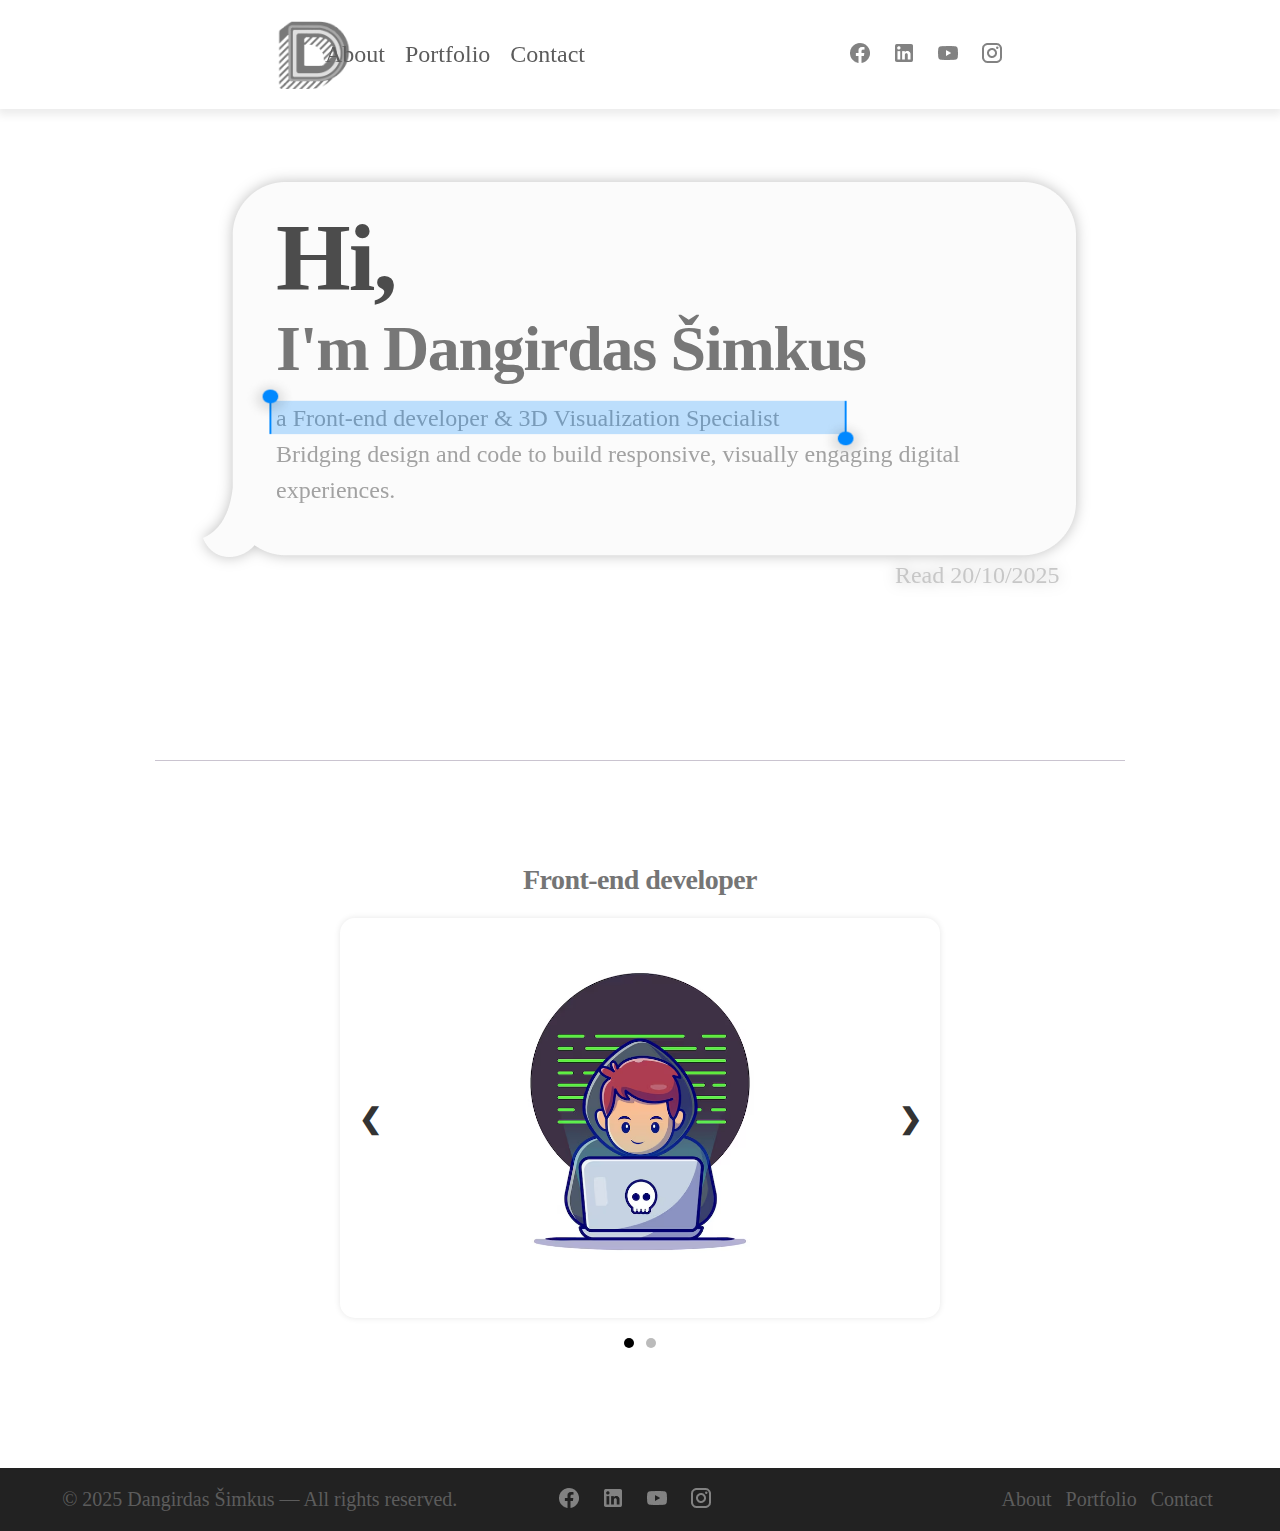
<file: myPage/index.html>
<!DOCTYPE html>
<html lang="en">
<head>
  <meta charset="utf-8" />
  <title>Dangirdas Šimkus | Front End Developer & 3D Visualization Specialist</title>
  <link rel="stylesheet" href="style.css">
  <meta name="viewport" content="width=device-width, initial-scale=1" />
</head>
<body>
    <!-- Navigation bar-->
        <div class="navigation">
            <a href="index.html" class="logo"></a>
            <div class="social-icons">
                <a href="https://www.facebook.com/dangirdas.sim" target="_blank"><img src="icons/facebook.png" class="sbuttons"></a>
                <a href="https://www.linkedin.com/in/dangirdas-%C5%A1imkus/" target="_blank"><img src="icons/linkedin.png" class="sbuttons"></a>
                <a href="https://www.youtube.com/@DangirdasSim" target="_blank"><img src="icons/youtube.png" class="sbuttons"></a>
                <a href="https://www.instagram.com/dangirdassim/" target="_blank"><img src="icons/instagram.png" class="sbuttons"></a>
            </div>
            <div class="menu">
            <a href="about/about.html" class="links">About</a>
            <a href="about/about.html" class="links">Portfolio</a>
            <a href="about/about.html" class="links">Contact</a>
        </div>
    </div>

    <!-- /Navigation bar-->

    <div class="main">
        <div class="message">
            <img src="board.png" id="board">
            <p id="read">Read 20/10/2025</p>
        </div>
        <h1>Hi,</h1>
        <h2>I'm Dangirdas Šimkus</h2>
        <p id="first">a Front-end developer & 3D Visualization Specialist</p>
        <img src="Text Selection.png" class="selector">
        <p id="second">Bridging design and code to build responsive, visually engaging
        digital experiences.</p>
        
    </div>
        <img src="icons/Divider.png" class="divider">
        <div class="portfolio-section">
    <h2 id="portfolioTitle">Front-end developer</h2> 

    <div class="slider">
        <button class="prev">&#10094;</button>
        <div class="slides">
        <a href="project1/project1.html" class="slide">
            <div class="portfolio-image" style="background-image: url('code.jpg');"></div>
        </a>

        <a href="project1/project1.html" class="slide">
            <div class="portfolio-image" style="background-image: url('3D.png');"></div>
        </a>
        </div>
        <button class="next">&#10095;</button>
    </div>

    <div class="dots">
        <span class="dot active" data-index="0"></span>
        <span class="dot" data-index="1"></span>
    </div>
    </div>


<!-- Footer -->
    <footer class="footer">
        <h3 id="fname">© 2025 Dangirdas Šimkus — All rights reserved.</h3>
        <div class="footer-icons">
        <a href="https://www.facebook.com/dangirdas.sim" target="_blank"><img src="icons/facebook.png" class="fbuttons"></a>
                <a href="https://www.linkedin.com/in/dangirdas-%C5%A1imkus/" target="_blank"><img src="icons/linkedin.png" class="fbuttons"></a>
                <a href="https://www.youtube.com/@DangirdasSim" target="_blank"><img src="icons/youtube.png" class="fbuttons"></a>
                <a href="https://www.instagram.com/dangirdassim/" target="_blank"><img src="icons/instagram.png" class="fbuttons"></a>
            </div>
            <div class="fmenu">
            <a href="about/about.html" class="flinks">About</a>
            <a href="about/about.html" class="flinks">Portfolio</a>
            <a href="about/about.html" class="flinks">Contact</a>
        </div>
    </footer>
<!-- /Footer -->
<script>
  const slides = document.querySelector('.slides');
  const dots = document.querySelectorAll('.dot');
  const prevBtn = document.querySelector('.prev');
  const nextBtn = document.querySelector('.next');
  const title = document.getElementById('portfolioTitle');

  const titles = ['Front-end developer', '3D'];
  let activeIndex = 0;

  function showSlide(index) {
    
    if (index < 0) index = titles.length - 1;
    if (index >= titles.length) index = 0;

    activeIndex = index;
    slides.style.transform = `translateX(-${activeIndex * 100}%)`;

   
    dots.forEach(d => d.classList.remove('active'));
    dots[activeIndex].classList.add('active');

    
    title.textContent = titles[activeIndex];
  }

 
  dots.forEach((dot, i) => {
    dot.addEventListener('click', () => showSlide(i));
  });

  
  prevBtn.addEventListener('click', () => showSlide(activeIndex - 1));
  nextBtn.addEventListener('click', () => showSlide(activeIndex + 1));
</script>
</body>
</html>
</file>
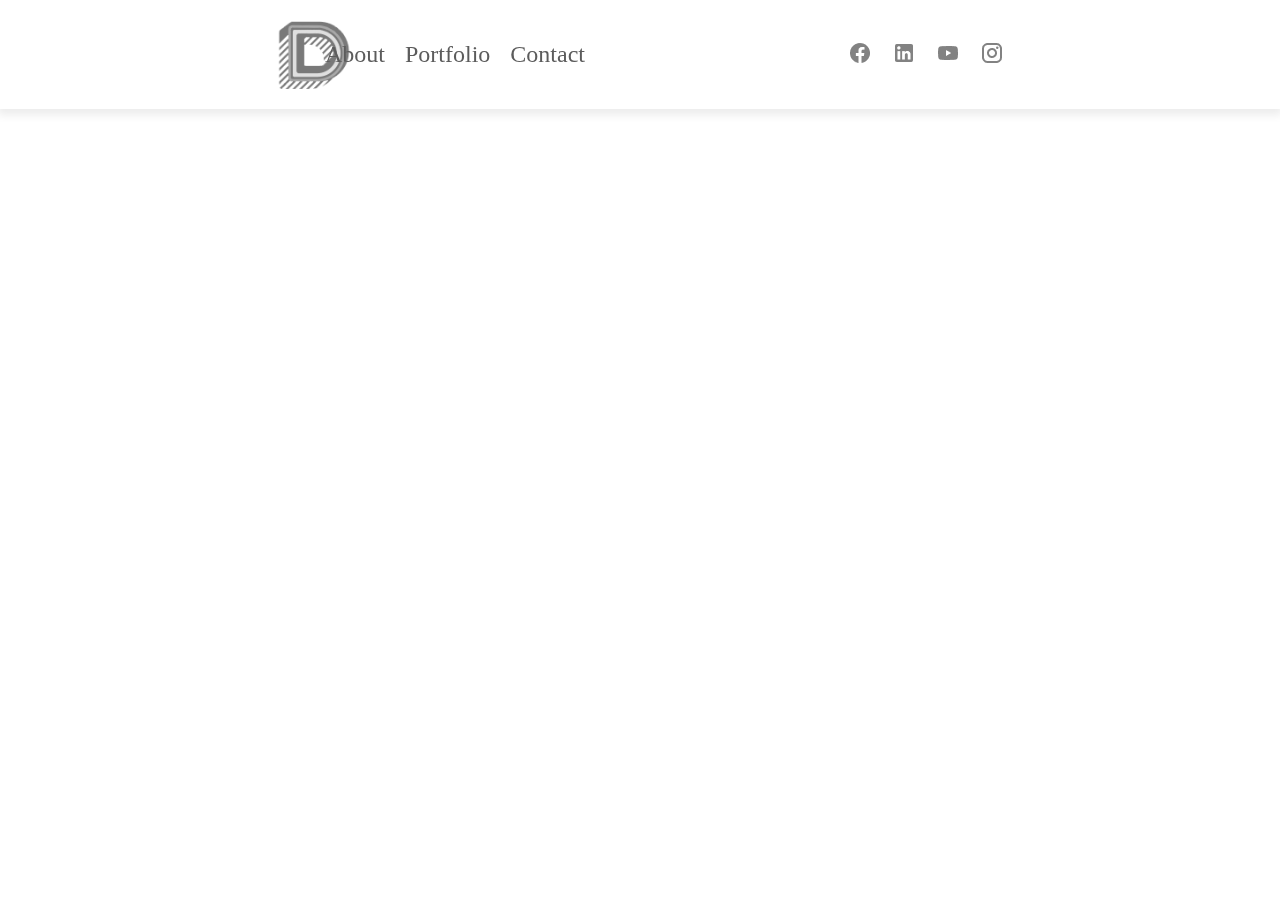
<file: myPage/about/about.html>
<!DOCTYPE html>
<html lang="en">
<head>
  <meta charset="utf-8" />
  <title>Dangirdas Šimkus | About me</title>
  <link rel="stylesheet" href="about.css">
  <meta name="viewport" content="width=device-width, initial-scale=1" />
</head>
<body>
    <!-- Navigation bar-->
        <div class="navigation">
            <a href="../index.html" class="logo"></a>
            <div class="social-icons">
                <a href="https://www.facebook.com/dangirdas.sim" target="_blank"><img src="../icons/facebook.png" class="sbuttons"></a>
                <a href="https://www.linkedin.com/in/dangirdas-%C5%A1imkus/" target="_blank"><img src="../icons/linkedin.png" class="sbuttons"></a>
                <a href="https://www.youtube.com/@DangirdasSim" target="_blank"><img src="../icons/youtube.png" class="sbuttons"></a>
                <a href="https://www.instagram.com/dangirdassim/" target="_blank"><img src="../icons/instagram.png" class="sbuttons"></a>
            </div>
            <div class="menu">
            <a href="about.html" class="links">About</a>
            <a href="about.html" class="links">Portfolio</a>
            <a href="about.html" class="links">Contact</a>
        </div>
    </div>

    <!-- /Navigation bar-->

    <div class="aboutme">
        <div class="aboutmestart">
            
        </div>
    </div>


    <!-- Footer -->
    <footer class="footer">
        <h3 id="fname">© 2025 Dangirdas Šimkus — All rights reserved.</h3>
        <div class="footer-icons">
        <a href="https://www.facebook.com/dangirdas.sim" target="_blank"><img src="../icons/facebook.png" class="fbuttons"></a>
                <a href="https://www.linkedin.com/in/dangirdas-%C5%A1imkus/" target="_blank"><img src="../icons/linkedin.png" class="fbuttons"></a>
                <a href="https://www.youtube.com/@DangirdasSim" target="_blank"><img src="../icons/youtube.png" class="fbuttons"></a>
                <a href="https://www.instagram.com/dangirdassim/" target="_blank"><img src="../icons/instagram.png" class="fbuttons"></a>
            </div>
            <div class="fmenu">
            <a href="about.html" class="flinks">About</a>
            <a href="about.html" class="flinks">Portfolio</a>
            <a href="about.html" class="flinks">Contact</a>
        </div>
    </footer>
<!-- /Footer -->

</body>
</html>
</file>
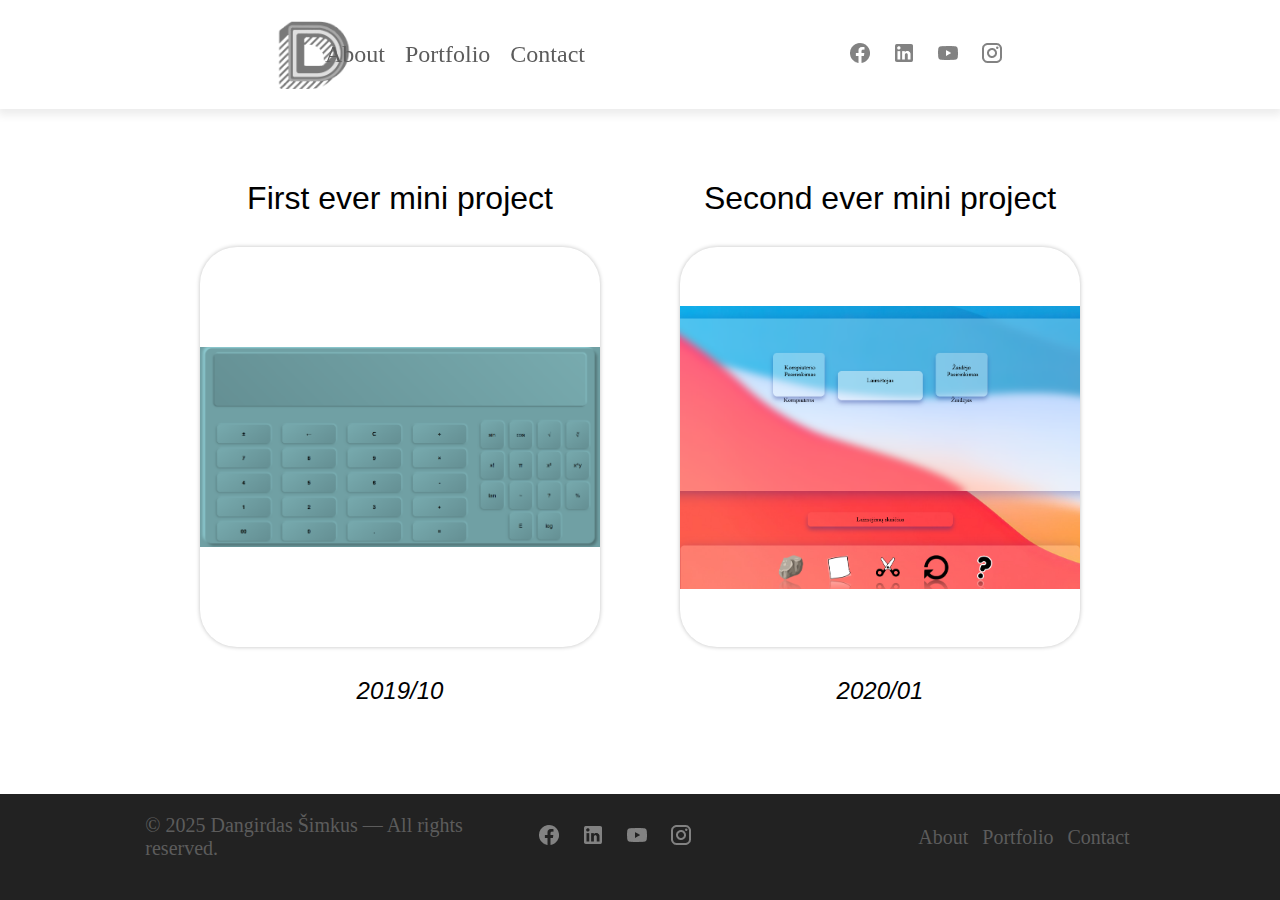
<file: myPage/project1/project1.html>
<!DOCTYPE html>
<html lang="en">
<head>
  <meta charset="utf-8" />
  <title>Portfolio | Front-end developer</title>
  <link rel="stylesheet" href="project1.css">
  <meta name="viewport" content="width=device-width, initial-scale=1" />
</head>
<body>
    <!-- Navigation bar-->
        <div class="navigation">
            <a href="../index.html" class="logo"></a>
            <div class="social-icons">
                <a href="https://www.facebook.com/dangirdas.sim" target="_blank"><img src="../icons/facebook.png" class="sbuttons"></a>
                <a href="https://www.linkedin.com/in/dangirdas-%C5%A1imkus/" target="_blank"><img src="../icons/linkedin.png" class="sbuttons"></a>
                <a href="https://www.youtube.com/@DangirdasSim" target="_blank"><img src="../icons/youtube.png" class="sbuttons"></a>
                <a href="https://www.instagram.com/dangirdassim/" target="_blank"><img src="../icons/instagram.png" class="sbuttons"></a>
            </div>
            <div class="menu">
            <a href="about.html" class="links">About</a>
            <a href="about.html" class="links">Portfolio</a>
            <a href="about.html" class="links">Contact</a>
        </div>
    </div>

    <!-- /Navigation bar-->
    <div class="content">
        <div class="content1">
            <h1>First ever mini project</h1>
            <a href="mini1/index3.html"><div class="container1"></div></a>
            <h2>2019/10</h2>
        </div>
        <div class="content2">
            <h1>Second ever mini project</h1>
            <a href="mini2/index2.html"><div class="container2"></div></a>
            <h2>2020/01</h2>
        </div>
    </div>
    <!-- Footer -->
    <footer class="footer">
        <h3 id="fname">© 2025 Dangirdas Šimkus — All rights reserved.</h3>
        <div class="footer-icons">
                <a href="https://www.facebook.com/dangirdas.sim" target="_blank"><img src="../icons/facebook.png" class="fbuttons"></a>
                <a href="https://www.linkedin.com/in/dangirdas-%C5%A1imkus/" target="_blank"><img src="../icons/linkedin.png" class="fbuttons"></a>
                <a href="https://www.youtube.com/@DangirdasSim" target="_blank"><img src="../icons/youtube.png" class="fbuttons"></a>
                <a href="https://www.instagram.com/dangirdassim/" target="_blank"><img src="../icons/instagram.png" class="fbuttons"></a>
            </div>
            <div class="fmenu">
            <a href="about.html" class="flinks">About</a>
            <a href="about.html" class="flinks">Portfolio</a>
            <a href="about.html" class="flinks">Contact</a>
        </div>
    </footer>
<!-- /Footer -->

</body>
</html>
</file>
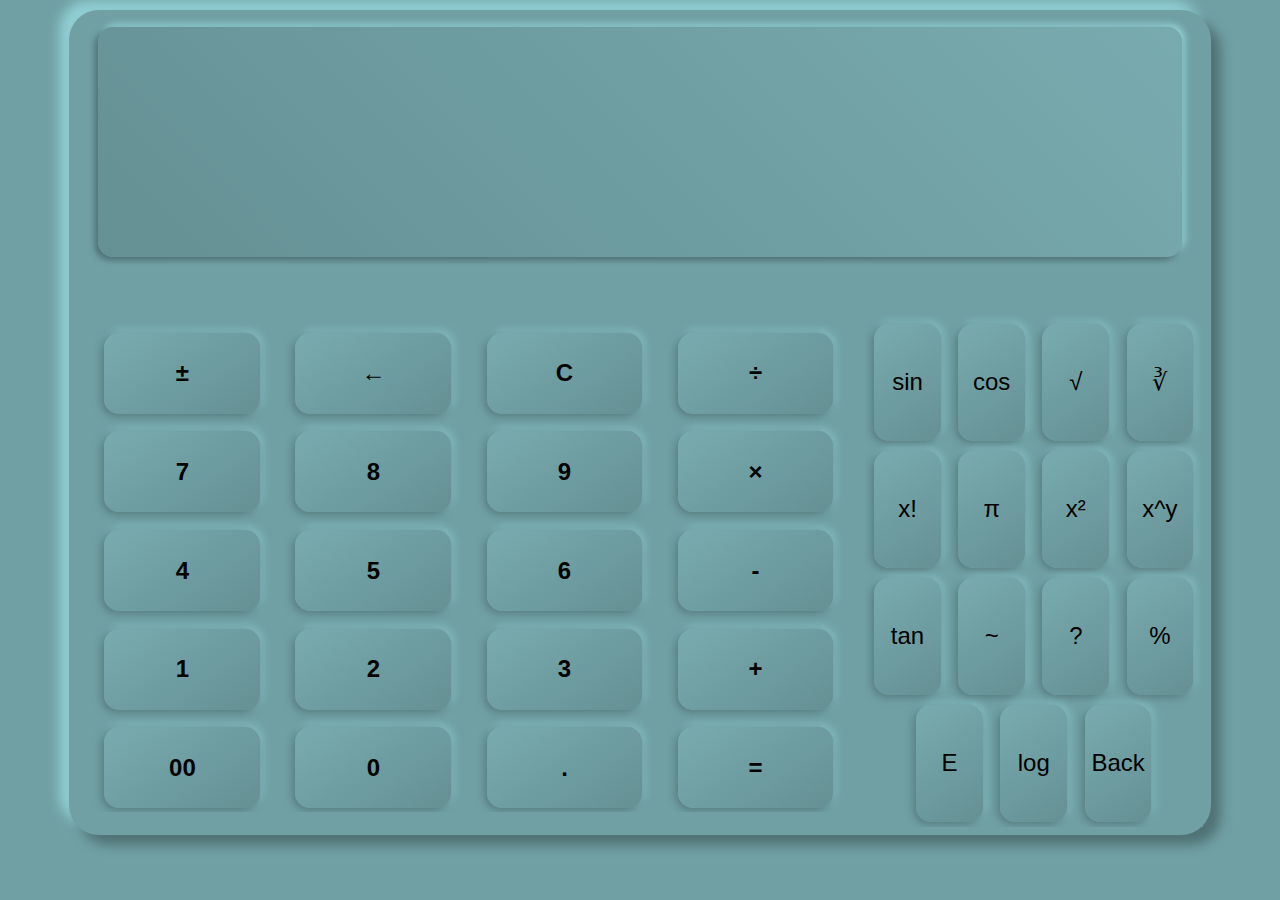
<file: myPage/project1/mini1/index3.html>
<!DOCTYPE html>
<html lang="en">
<head>
    <meta charset="UTF-8">
    <title>Skaiciuotuvas</title>
    <link rel="stylesheet" href="stilius3.css">
</head>
<body>
    <div class="Korpusas">
        
        <div class="ekranas">
            
            <div id="rezid"    class="rezultatas">
            <div class="senasrez"></div>
            <div class="dabarrez"></div>
            
            </div>
            
        </div>
        <div class="klaviatura">
            <div class="skaiciai">
                <button class="fun"onclick="veiksmai('+-')">±</button>                
                <button class="fun"onclick="del()">&#8592;</button>
                <button class="fun"onclick="trinti()">C</button>
                <button class="fun"onclick="operacija('/')">÷</button>
                <button class="skc"onclick="skaiciai(7)">7</button>
                <button class="skc"onclick="skaiciai(8)">8</button>
                <button class="skc"onclick="skaiciai(9)">9</button>
                <button class="fun"onclick="operacija('*')">×</button>
                <button class="skc"onclick="skaiciai(4)">4</button>
                <button class="skc"onclick="skaiciai(5)">5</button>
                <button class="skc"onclick="skaiciai(6)">6</button>
                <button class="fun"onclick="operacija('-')">-</button>
                <button class="skc"onclick="skaiciai(1)">1</button>
                <button class="skc"onclick="skaiciai(2)">2</button>
                <button class="skc"onclick="skaiciai(3)">3</button>
                <button class="fun"onclick="operacija('+')">+</button>
                <button class="skc"onclick="veiksmai('100 *')">00</button>
                <button class="skc"onclick="skaiciai(0)">0</button>
                <button class="fun"onclick="kablelis()">.</button>
                <button class="fun"onclick="lygu()">=</button>
            </div>
                <div class="veiksmai">
                <button class="veiks"onclick="veiksmai('sin')">sin</button>
                <button class="veiks"onclick="veiksmai('cos')">cos</button>
                <button class="veiks"onclick="veiksmai('√')">√</button>
                <button class="veiks"onclick="veiksmai('∛')">∛</button>
                <button class="veiks"onclick="fakt()">x!</button>
                <button class="veiks"onclick="spausti()">π</button>
                <button class="veiks"onclick="veiksmai('²')">x²</button>
                <button class="veiks"onclick="operacija('^ y')">x^y</button>
                <button class="veiks"onclick="veiksmai('tan')">tan</button>
                <button class="veiks"onclick="veiksmai('~')">~</button>
                <button class="veiks"onclick="veiksmai('?')">?</button>
                <button class="veiks" onclick="veiksmai('%')">%</button>
                <button class="veiks"onclick="spausti3()">E</button>
                <button class="veiks"onclick="veiksmai('log')">log</button>
                <button class="veiks"><a href="../project1.html" style="color: black;text-decoration: none;background-color: transparent;" >Back</a></button>
                
            </div>
        </div>
    </div>
    
</body>
<script>
        var dabarrez = 0;
        var senasrez = document.querySelector (".senasrez");
        var infolaukas = document.querySelector(".dabarrez")    
        var zenklas = 0;
        var pirmas, antras;
        
        function spausti2 (){
            dabarrez = dabarrez + "";
            infolaukas.innerHTML=dabarrez;
        }
        function spausti3 (){
            dabarrez = Math.E;
            //rezultatas++;
            infolaukas.innerHTML=dabarrez;
            senasrez.innerHTML="E";
        }
        function spausti (){
            dabarrez = Math.PI;
            //rezultatas++;
            infolaukas.innerHTML=dabarrez;
            senasrez.innerHTML="π";
        }
    function veiksmai(argumentas){
        pirmas = Number(infolaukas.innerHTML);
        var ats2
        if(argumentas=="sin") {ats2=Math.sin(infolaukas.innerHTML)}
        if(argumentas=="cos") {ats2=Math.cos(infolaukas.innerHTML)}
        if(argumentas=="√") {ats2=Math.sqrt(infolaukas.innerHTML)}
        if(argumentas=="∛") {ats2=Math.cbrt(infolaukas.innerHTML)}
        if(argumentas=="²") {ats2=Math.pow(infolaukas.innerHTML, 2)}
        if(argumentas=="+-") {ats2=infolaukas.innerHTML* -1}
        if(argumentas=="%") {ats2=pirmas/100}
        if(argumentas=="100 *") {ats2=pirmas*100}
        if(argumentas=="tan") {ats2=Math.tan(infolaukas.innerHTML)}
        if(argumentas=="~") {ats2=Math.round(infolaukas.innerHTML)}
        if(argumentas=="?") {ats2=Math.random(infolaukas.innerHTML)}
        if(argumentas=="log") {ats2=Math.log2(infolaukas.innerHTML)}
        
        infolaukas.innerHTML=ats2;
        senasrez.innerHTML=argumentas + pirmas;
        }
        function skaiciai(argumentas){
            var temp = infolaukas.innerHTML;
            infolaukas.innerHTML=temp+argumentas;
        }
        function trinti(){
            infolaukas.innerHTML="";
            senasrez.innerHTML="";
        }
        function operacija(argumentas){
            pirmas = Number(infolaukas.innerHTML);
            if(argumentas=="+") {zenklas=1;}
            if(argumentas=="-") {zenklas=2;}
            if(argumentas=="*") {zenklas=3;}
            if(argumentas=="/") {zenklas=4;}
            if(argumentas=="^ y") {zenklas=5;}
            if(argumentas=="%") {zenklas=6;}
            infolaukas.innerHTML="";
            senasrez.innerHTML=pirmas + " " +argumentas;
            
        }
        function kablelis(){
            let temp = infolaukas.innerHTML;
            if(temp.indexOf(Number(infolaukas.innerHTML))<0){
                temp = temp + '0';
                infolaukas.innerHTML= "0";
            }
            if(temp.indexOf('.')<0){
                temp = temp + '.';
                infolaukas.innerHTML=temp;
                }
                else{
                alert("Vieno uzteks");
                }
        }
        function lygu(){
            antras=Number(infolaukas.innerHTML);
            var ats;
            var n = zenklas.toString()
            var senasats
            if(zenklas>0){
            if(zenklas==1) {ats=pirmas+antras};
            if(zenklas==2) {ats=pirmas-antras};
            if(zenklas==3) {ats=pirmas*antras};
            if(zenklas==4) {ats=pirmas/antras};
            if(zenklas==5) {ats=Math.pow(pirmas, antras)};
                
            infolaukas.innerHTML=ats;
            }else{
                alert("Neturiu ka veikt");
            }
                }
        function fakt(){
            pirmas=Number(infolaukas.innerHTML);
            // 3!=3*2*1
            if(pirmas>=0){
            var ats=1;
            for(var i=pirmas; i>0; i--){
                ats=ats*i;
            }
            infolaukas.innerHTML=ats;
                senasrez.innerHTML=pirmas + "!";
            }else(alert("Taip negalima daryti"))
        }
    function del(){
       // var skaicius = "zodis";
        // console.log("zodis", skaicius.length);
        // console.log(skaicius.substr(0,skaicius.length-1));
        var temp = infolaukas.innerHTML;
        infolaukas.innerHTML=temp.substr(0, temp.length-1);
    }
    /*function kazkas(){
        pirmas=Number(infolaukas.innerHTML);
        if(length == 0){
            pirmas = pirmas + '0.';
            infolaukas.innerHTML=pirmas;
        }
            
    }*/
</script>
</html>
</file>
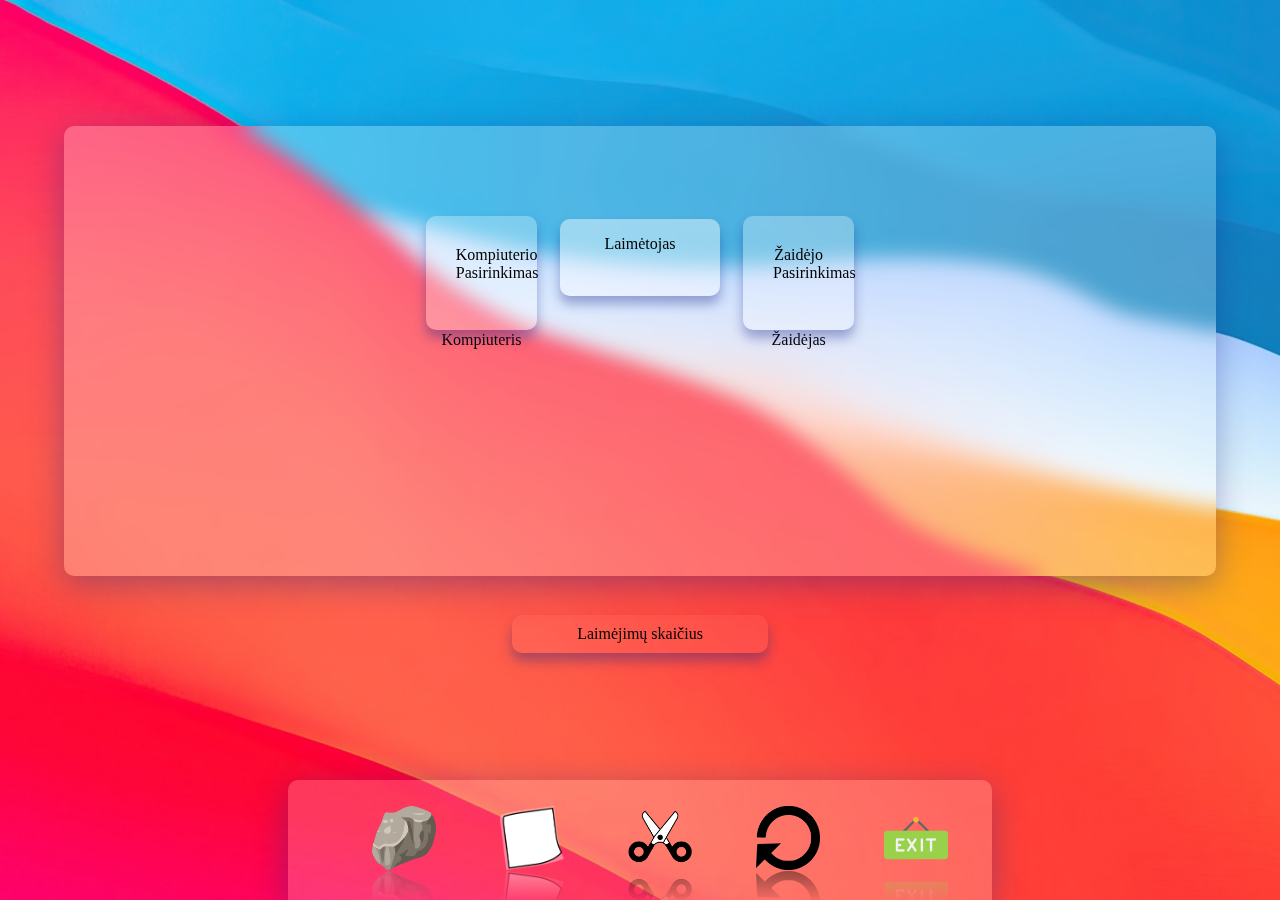
<file: myPage/project1/mini2/index2.html>
<!DOCTYPE html>
<html lang="en">
<head>
    <meta charset="UTF-8">
    <title>Document</title>
    <link rel="stylesheet" href="stilius 2.css">
</head>
<body>
<div class="pagrindinis">
      <div class="rezultatai">
          <li class="alio">1</li><span class="zaidejai">Kompiuteris</span></div>
       <li class="info">2</li>
       <div class="rezultatai">
           <li class="alio">3</li><span class="zaidejai">Žaidėjas</span></div>
       

       </div>    
    <li class="skaicius">6</li>
    
    
<div id="parinktys">
 <div id="dock">
   <div>
      <ul>
        <span>Akmuo</span>
        <a href="#"onclick="zaidejasRenkasi('akmuo')"><img src="foto/rock.png"></a>
      </ul>
      <ul>
        <span>Popierius</span>
        <a href="#" onclick="zaidejasRenkasi('popierius')"><img src="foto/paper.png"/></a>
      </ul>
     <ul>
     <span>Zirkles</span>
        <a href="#"onclick="zaidejasRenkasi('zirkles')"><img src="foto/zirkles.png"/></a>
     </ul>
      <ul>
      <span>Pradeti is naujo</span>
      <a href="#" onclick="reset()"><img src="foto/restart.png"></a>
      </ul>
      <ul><div id="taisykles">
        <span>Back</span>
        <a href="../project1.html"><img src="foto/taisykles.png"></a>
     </div></ul>
      
   </div>
 </div>
</div>
   <script>
             
        let zaidejoPasirinkimas; //nieko nepasirinkes
        let kompiuterioPasirinkimas; 
        let zaidejoLaimejimuSk=0, kompiuterioLaimejimuSk=0;
        const blokai = document.querySelectorAll('li');
        blokai[0].innerHTML="Kompiuterio pasirinkimas";
        blokai[1].innerHTML="Laimėtojas";
        blokai[2].innerHTML="Žaidėjo pasirinkimas";
        blokai[3].innerHTML="Laimėjimų skaičius";
        blokai[4].innerHTML="mygtukas pradėti iš naujo";
        
            
        
        
        function zaidejasRenkasi(pasirinkimas){
            zaidejoPasirinkimas=pasirinkimas;
            switch (pasirinkimas){
                case 'akmuo':
                    blokai[2].innerHTML="<img src='foto/rock.png' alt='akmuo' id = 'alio' style = 'width:64px;height:64px;'>";
                break;
                case 'popierius':
                    blokai[2].innerHTML="<img src='foto/paper.png' alt='popierius' id = 'alio' style = 'width:64px;height:64px;'>"; 
                   break;    
                case 'zirkles':  
                    blokai[2].innerHTML="<img src='foto/zirkles.png' alt='zirkles' id = 'alio' style = 'width:64px;height:64px;'>"
                    break;       
            }
            
            kompiuterisRenkasi();
            teisejas();
            isvekTaskus();
        }
        
        function kompiuterisRenkasi(){
            var atsitiktinisskaicius = Math.random()*3;
            console.log(atsitiktinisskaicius);
            var suapvalintas = Math.floor(atsitiktinisskaicius);
            console.log(suapvalintas);
            switch(suapvalintas){
                case 0:
                    kompiuterioPasirinkimas='akmuo';
                    blokai[0].innerHTML="<img src='foto/rock.png' alt='akmuo' id = 'alio' style = 'width:64px;height:64px;'>";
                    break;
                    
                case 1:
                    kompiuterioPasirinkimas="popierius";
                    blokai[0].innerHTML="<img src='foto/paper.png' alt='popierius' id = 'alio' style = 'width:64px;height:64px;'>";
                    break;
                    
                case 2:
                    kompiuterioPasirinkimas="zirkles";
                    blokai[0].innerHTML="<img src='foto/zirkles.png' alt='zirkles' id = 'alio' style = 'width:64px;height:64px;'>";
                    break;
            }
        }
        
        function teisejas(){
            if(kompiuterioPasirinkimas == zaidejoPasirinkimas){
                blokai[1].innerHTML="Lygiosios";
            }
            
            if((kompiuterioPasirinkimas=='akmuo')&& (zaidejoPasirinkimas=='zirkles')){
                blokai[1].innerHTML="Laimėjo kompiuteris";
                kompiuterioLaimejimuSk++;
            } 
            
            
            if((kompiuterioPasirinkimas=='akmuo')&& (zaidejoPasirinkimas=='popierius')){
                blokai[1].innerHTML="Laimėjo žaidėjas";
                zaidejoLaimejimuSk++;
            }
            
            if((kompiuterioPasirinkimas=='zirkles')&& (zaidejoPasirinkimas=='akmuo')){
                blokai[1].innerHTML="Laimėjo žaidėjas";
                zaidejoLaimejimuSk++;
            }
            
            if((kompiuterioPasirinkimas=='zirkles')&& (zaidejoPasirinkimas=='popierius')){
                blokai[1].innerHTML="Laimėjo kompiuteris";
                kompiuterioLaimejimuSk++;
            }
            
            if((kompiuterioPasirinkimas=='popierius')&& (zaidejoPasirinkimas=='zirkles')){
                blokai[1].innerHTML="Laimėjo žaidėjas";
                zaidejoLaimejimuSk++;
            }
            
            if((kompiuterioPasirinkimas=='popierius')&& (zaidejoPasirinkimas=='akmuo')){
                blokai[1].innerHTML="Laimėjo kompiuteris";
                kompiuterioLaimejimuSk++;
            }
        }
        
        function isvekTaskus(){
            blokai[3].innerHTML="Kompiuteris "+kompiuterioLaimejimuSk+" : "+zaidejoLaimejimuSk +" Žaidėjas";
        }
    function reset(){
            kompiuterioLaimejimuSk=0;
            zaidejoLaimejimuSk=0;
            blokai[3].innerHTML="Kompiuteris "+kompiuterioLaimejimuSk+" : "+zaidejoLaimejimuSk +" Žaidėjas";
            }
    </script>
   
</body>
</html>
</file>
<file: myPage/style.css>
.navigation{
     position: fixed;
    display: flex;
    height: 109px;
    left: 0px;
    right: 0px;
    top: 0px;
    align-items: center;
    background: #FFFFFF;
    box-shadow: 0px 4px 8.6px 2px rgba(0, 0, 0, 0.08);
    z-index: 1000;
}

.logo{
    position: absolute;
width: 90px;
height: 84px;
left: 269px;
top: 13px;

background: url(large.png) center / contain no-repeat;
transition: 0.2s ease;
}
.logo:hover{
    transform: scale(1.1);
    transition: 0.2s ease;
}
.sbuttons{
    transition: 0.2s ease-out;
}
.sbuttons:hover{
    transform: scale(1.5);
      transition: 0.2s ease-in;
}
.social-icons{

    flex-direction: row;

    padding: 0px;
    gap: 8px;
    right: 20%;
    position: absolute;
    width: 184px;


}

.menu{
display: flex;
align-items: center;
flex-direction: row;
position: absolute;
width: auto;
left: 25%;
padding: 5px;
gap: 20px;

}

.links{
width: auto;
height: auto;
left: auto;

text-decoration: none;

font-family: "Rubik";
font-style: light;
font-weight: 100;
font-size: 24px;
display: inline;
color: #5C5C5C;
transition: 0.2s ease-in-out;
}
.links:hover{
    color: black;
    font-size: 36px;
    transition: 0.2s ease-in-out;
   
}

.main{
  position: relative !important;   /* was absolute */
  left: auto !important;
  top: auto !important;
  width: min(844px, 92%);
  margin: 200px auto 0;             /* centers the hero block */
  height: 560px;      

}
.message{
    position: absolute;
    width: 1032px;
    height: 375px;
    left: calc(50% - 1032px/2 + 79px);
    top: -18px;

filter: drop-shadow(0px 0px 6.8px rgba(0, 0, 0, 0.25));
}
h1{
   margin: 0px;
    position: absolute;

left: 58px;


font-family: 'Rubik';
font-style: normal;
font-weight: 700;
font-size: 96px;
line-height: 116px;
letter-spacing: -0.02em;

color: #4C4C4C;
}
h2{
    margin: 0px;
    position: absolute;
width: 959px;
height: 77px;
left: 58px;
top: 110px;

font-family: 'Rubik';
font-style: normal;
font-weight: 700;
font-size: 64px;
line-height: 77px;
letter-spacing: -0.02em;

color: #777777;
}

#first{
    text-align: left;
    margin: 0px;
    position: absolute;

width: auto;
height: auto;
left: 58px;
top: 200px;

font-family: 'Rubik';
font-style: normal;
font-weight: 400;
font-size: 24px;
line-height: 150%;
/* or 36px */
display: flex;
align-items: center;

color: #A2A2A2;
}
#second{
    margin: 0px;
    position: absolute;
left: 58px;
top: 236px;

font-family: 'Rubik';
font-style: normal;
font-weight: 400;
font-size: 24px;
line-height: 150%;
/* or 36px */
display: flex;
align-items: center;

color: #A2A2A2;
}
.selector{
    position: absolute;
width: 630px;
height: 90px;
left: 25px;
top: 175px;
}
#read{
position: absolute;
right: 17%;
bottom: -15%;
font-family: 'Rubik';
font-style: normal;
font-weight: 400;
font-size: 24px;
display: flex;
align-items: center;

color: #C7C7C7;
}
.portfolio-section{
  position: static !important;
  float: none !important;
  clear: both;
  margin: 80px auto 120px;
  max-width: 900px;

  text-align: center;
}
#name {
    position: inherit;
    justify-self: center;
    color: #757575;
    font-family: 'Rubik';
    font-size: 28px;
    margin-bottom: 1x;
}
.slider button {
  position: absolute;
  top: 50%;
  transform: translateY(-50%);
  background: rgba(255,255,255,0.7);
  border: none;
  font-size: 28px;
  font-weight: bold;
  cursor: pointer;
  border-radius: 50%;
  width: 40px;
  height: 40px;
  line-height: 40px;
  text-align: center;
  color: #333;
  transition: background 0.3s, color 0.3s;
  z-index: 5;
}
.slider button:hover {
  background: #A2A2A2;
  color: #fff;
}
.prev { left: 10px; }
.next { right: 10px; }
.slider {
  position: relative;
  width: 600px;
  height: 400px;
  margin: 0 auto;
  overflow: hidden;
  border-radius: 15px;
  box-shadow: 0 0 6px rgba(0, 0, 0, 0.1);
}

.slides {
  display: flex;
  transition: transform 0.5s ease-in-out;
}

/* INDIVIDUAL SLIDE */
.slide {
  min-width: 100%;
  height: 200px;
  display: block;
}

/* PORTFOLIO IMAGE INSIDE */
.portfolio-image {
    justify-self: center;
    padding-top: 30%;
  width: 40%;
  height: 100%;
  background-size: cover;
  background-position: center;
  border-radius: 15px;
}

/* DOTS */
.dots {
  display: flex;
  justify-content: center;
  margin-top: 20px;
}

.dot {
  height: 10px;
  width: 10px;
  margin: 0 6px;
  background-color: #bbb;
  border-radius: 50%;
  cursor: pointer;
  transition: background-color 0.3s;
}

.dot.active {
  background-color: #000;
}
#portfolioTitle {
        position: inherit;
    justify-self: center;
    color: #757575;
    font-family: 'Rubik';
    font-size: 28px;
    margin-bottom: 1x;
}

footer{
    display: flex;
    justify-content: center;
    width: 100%;
    align-items: center;
    background: #222222;
    margin: 0 auto;
    gap: 5vw;
}
h3{
    font-family: "Rubik";
    color: #5C5C5C;
    font-weight: 100;
    font-size: 20px;
    width: 33vw;
}
.footer-icons{
    display: inline;
    width: 30vw;
}
.fbuttons{
    transition: 0.3s ease;
}
.fbuttons:hover{
    transform: scale(1.3);
    box-shadow: 0px 0px 6.9px rgba(255, 255, 255, 0.22);
    transition: 0.3s ease;
}
.flinks{
    text-decoration: none;
    font-family: "Rubik";
    font-style: light;
    font-weight: 100;
    font-size: 20px;
    display: inline;
    color: #5C5C5C;
    width: 33vw;
    padding: 5px;
    transition: 0.3s ease;
}
.flinks:hover{
    text-shadow: 0px 0px 6.9px rgba(255, 255, 255, 0.22);
    transition: 0.3s ease;
}
.divider{
    display: flex;
    justify-content: center;
  align-items: center;
  margin: 0 auto;

}






html, body {
  margin: 0;
  padding: 0;
  height: 100%;
}
</file>
<file: myPage/about/about.css>
html, body {
  margin: 0;
  padding: 0;
  height: 100%;
}
/*Navigacija*/
.navigation{
     position: fixed;
    display: flex;
    height: 109px;
    left: 0px;
    right: 0px;
    top: 0px;
    align-items: center;
    background: #FFFFFF;
    box-shadow: 0px 4px 8.6px 2px rgba(0, 0, 0, 0.08);
    z-index: 1000;
}

.logo{
    position: absolute;
width: 90px;
height: 84px;
left: 269px;
top: 13px;

background: url(../large.png) center / contain no-repeat;
transition: 0.2s ease;
}
.logo:hover{
    transform: scale(1.1);
    transition: 0.2s ease;
}
.sbuttons{
    transition: 0.2s ease-out;
}
.sbuttons:hover{
    transform: scale(1.5);
      transition: 0.2s ease-in;
}
.social-icons{

    flex-direction: row;

    padding: 0px;
    gap: 8px;
    right: 20%;
    position: absolute;
    width: 184px;


}

.menu{
display: flex;
align-items: center;
flex-direction: row;
position: absolute;
width: auto;
left: 25%;
padding: 5px;
gap: 20px;

}

.links{
width: auto;
height: auto;
left: auto;

text-decoration: none;

font-family: "Rubik";
font-style: light;
font-weight: 100;
font-size: 24px;
display: inline;
color: #5C5C5C;
transition: 0.2s ease-in-out;
}
.links:hover{
    color: black;
    font-size: 36px;
    transition: 0.2s ease-in-out;
   
}
/*Navigacija*/

/*Footer*/
footer{
    display: flex;
    justify-content: center;
    width: 100%;
    align-items: center;
    background: #222222;
    margin: 0 auto;
    gap: 5vw;
}
h3{
    font-family: "Rubik";
    color: #5C5C5C;
    font-weight: 100;
    font-size: 20px;
    width: 33vw;
}
.footer-icons{
    display: inline;
    width: 30vw;
}
.fbuttons{
    transition: 0.3s ease;
}
.fbuttons:hover{
    transform: scale(1.3);
    box-shadow: 0px 0px 6.9px rgba(255, 255, 255, 0.22);
    transition: 0.3s ease;
}
.flinks{
    text-decoration: none;
    font-family: "Rubik";
    font-style: light;
    font-weight: 100;
    font-size: 20px;
    display: inline;
    color: #5C5C5C;
    width: 33vw;
    padding: 5px;
    transition: 0.3s ease;
}
.flinks:hover{
    font-size: 24px;
    text-shadow: 0px 0px 6.9px rgba(255, 255, 255, 0.22);
    transition: 0.3s ease;
}
/*Footer*/
</file>
<file: myPage/project1/project1.css>
html, body {
  margin: 0;
  padding: 0;
  height: 100%;
}
body {
  display: flex;
  flex-direction: column;
  min-height: 100vh;   /* full viewport height */
}
.main {
  flex: 1;
}
/*Navigacija*/
.navigation{
     position: fixed;
    display: flex;
    height: 109px;
    left: 0px;
    right: 0px;
    top: 0px;
    align-items: center;
    background: #FFFFFF;
    box-shadow: 0px 4px 8.6px 2px rgba(0, 0, 0, 0.08);
    z-index: 1000;
}

.logo{
    position: absolute;
width: 90px;
height: 84px;
left: 269px;
top: 13px;

background: url(../large.png) center / contain no-repeat;
transition: 0.2s ease;
}
.logo:hover{
    transform: scale(1.1);
    transition: 0.2s ease;
}
.sbuttons{
    transition: 0.2s ease-out;
}
.sbuttons:hover{
    transform: scale(1.5);
      transition: 0.2s ease-in;
}
.social-icons{

    flex-direction: row;

    padding: 0px;
    gap: 8px;
    right: 20%;
    position: absolute;
    width: 184px;


}

.menu{
display: flex;
align-items: center;
flex-direction: row;
position: absolute;
width: auto;
left: 25%;
padding: 5px;
gap: 20px;

}

.links{
width: auto;
height: auto;
left: auto;

text-decoration: none;

font-family: "Rubik";
font-style: light;
font-weight: 100;
font-size: 24px;
display: inline;
color: #5C5C5C;
transition: 0.2s ease-in-out;
}
.links:hover{
    color: black;
    font-size: 36px;
    transition: 0.2s ease-in-out;
   
}
/*Navigacija*/

/*Footer*/
footer {
    justify-content: center;
    align-items: center;
    display: flex;
  margin-top: auto;
  width: 100%;
  background: #222;
  padding-bottom: 20px;
  box-sizing: border-box;
}
#fname{

    font-family: "Rubik";
    color: #5C5C5C;
    font-weight: 100;
    font-size: 20px;

    width: 30vw;
}
.footer-icons{
    width: 30vw;
}
.fbuttons{
    transition: 0.3s ease;
}
.fbuttons:hover{
    transform: scale(1.3);
    box-shadow: 0px 0px 6.9px rgba(255, 255, 255, 0.22);
    transition: 0.3s ease;
}
.flinks{
        text-decoration: none;
        font-family: "Rubik";
        font-style: light;
        font-weight: 100;
        font-size: 20px;
        color: #5C5C5C;
        padding: 5px;
        transition: 0.3s ease;
}

.flinks:hover{
    text-shadow: 0px 0px 6.9px rgba(255, 255, 255, 0.22);
    transition: 0.3s ease;
}
/*Footer*/

.content {
  display: flex;
  justify-content: center;    /* center both boxes horizontally */
  align-items: flex-start;    /* align top edges */
  gap: 80px;                  /* spacing between boxes */
  margin-top: 150px;
}

.content1, .content2 {
  display: flex;
  flex-direction: column;
  align-items: center;        /* center text + image horizontally */
  text-align: center;         /* center text lines */
  padding: 20px;
  width: 400px;
  box-sizing: border-box;
}

.container1, .container2 {
    width: 400px;
    height: 400px;
    box-shadow: 0 0 4px rgba(0, 0, 0, 0.25);
    border-radius: 37px;
    margin: 20px 0;

}
.container1{
    background: url(first.png) center / contain no-repeat;
    transition: 0.3s ease;
}
.container1:hover{
    transform: scale(1.05);
    transition: 0.3s ease;
}
.container2:hover{
    transform: scale(1.05);
    transition: 0.3s ease;
}
.container2{
    background: url(second.png) center / contain no-repeat;
    transition: 0.3s ease;
}

h1, h2 {
  font-family: "Rubik", sans-serif;
  font-weight: 300;
  margin: 10px 0;
  text-align: center;
  display: block;
}
h2{
    font-style: italic;
}
</file>
<file: myPage/project1/mini1/stilius3.css>
*{
    min-height: 80%;
    padding: 2px;
    border-radius: 0px;
    margin: 2px;
    background-color: #70a0a4;
}
.Korpusas{
border-radius: 30px;
background: #70a0a4;
box-shadow:  10px 10px 12px #507274, 
             -10px -10px 12px #90ced4;
    margin-left: auto;
    margin-right: auto;
    margin-bottom: auto;
    width: 50vw;

}
.skaiciai{
    display: inline-block;
    width: 70%;
    height: 70%;
    overflow: hidden;
    text-align: center;
    
}
.ekranas{
    background-color: rgba(0, 0, 0, .0);
    height: auto;
    margin-bottom: 50px;
}
/*.ekranas{
    height: 30vh;
    margin: auto;
    width: 90%;
    display: flex;
    margin-top: 10px;
    border-radius: 25px;
    
}*/
.fun, .skc{
    margin-top: 2%;
    border: none;
    margin-right: 2%;
    margin-left: 2%;
    width: 20%;
    height: 9vh;
    font-weight: bold;
    padding: 3px;
    font-size: 150%;
border-radius: 15px;
    background: linear-gradient(145deg, #78abaf, #659094);
box-shadow:  -2px 2px 9px #507274, 
             2px -2px 9px #90ced4;
}
.fun:hover, .skc:hover, .veiks:hover{
    color: aqua;
    background: linear-gradient(145deg, #659094, #78abaf);
    
}
.rezultatas{
    height: 150px;
    margin-right: 2%;
    margin-left: 2%;
    margin-top: 1%;
    grid-column: 1 / -1;
    display: flex;
    align-items: flex-end;
    justify-content: space-around;
    flex-direction: column;
    padding: 40px;
    word-wrap: break-word;
    word-break: break-all;
    border-radius: 15px;
background: linear-gradient(225deg, #78abaf, #659094);
box-shadow:  -3px 3px 6px #4c6d70, 
             3px -3px 6px #94d3d8;
}
.rezultatas .senasrez{
    margin: auto;
    font-size: 2.5rem;
    color: rgba(0, 0, 0, .55);
    background-color: rgba(0, 0, 0, .0);
}
.rezultatas .dabarrez{
    margin-top: -3%;
    color: black;
    font-size: 6rem;
    border: none;
    background-color: rgba(0, 0, 0, .0);
}
/*.rezultatas{
    border-radius: 15px;
background: linear-gradient(225deg, #78abaf, #659094);
box-shadow:  -3px 3px 6px #4c6d70, 
             3px -3px 6px #94d3d8;
    margin: auto;
    width: 95%;
    vertical-align: middle;
    background-color: #a8b7a4;
    height: 80%;
    font-style: italic;
    font-weight: bold;
    text-align:center;
    text-align-last: right;
    font-size: 350%;
    font-family: sans-serif;
    overflow: hidden;
    text-overflow: ellipsis;
}*/
.veiksmai{
    display: inline-block;
    height: 30%;
    width: 30%;
    overflow: hidden;
    text-align: center;
}
.klaviatura{
    display: flex;
    background-color: rgba(0, 0, 0, .0);
}
.veiks{
    margin-top: 2%;
    border: none;
    margin-right: 2%;
    margin-left: 2%;
    margin-bottom: 1%;
    width: 20%;
    height: 13vh;
    font-weight: normal;
    padding: 3px;
    font-size: 150%;
    border-radius: 15px;
background: linear-gradient(145deg, #78abaf, #659094);
box-shadow:  -2px 2px 9px #507274, 
             2px -2px 9px #90ced4;
}
/*.veiks{
    margin-top: 2%;
    border: none;
    margin-right: 2%;
    margin-left: 2%;
    width: 20%;
    height: 9vh;
    padding: 20px;
    margin-bottom: 1px;
    text-align: center;
    border: none;
    font-size: 135%;
    font-size: 150%;
    border-radius: 10px;
background: linear-gradient(145deg, white, #cdc4bb);
box-shadow:  2px 2px 0px #948e87, 
             -2px -2px 0px #ffffff;
}*/
@media (orientation: landscape) {
    .Korpusas{
        width: 90%;
        height: 100%;
    }
    
}
@media (orientation: portrait){
    .veiksmai{
        display: none;
    }
    .skaiciai{
        width: 100%;
        
    }
    .veiks{
        display: none;
    }
    .Korpusas{
        width: 90%;
        height: 100%;
    }
}
</file>
<file: myPage/project1/mini2/stilius 2.css>
body {
    list-style-type: none;
 /*background: rgb(34,195,150);
background: -moz-linear-gradient(0deg, rgba(34,195,150,1) 0%, rgba(45,115,253,1) 100%);
background: -webkit-linear-gradient(0deg, rgba(34,195,150,1) 10%, rgba(45,115,253,1) 100%);
*/
/*   background: #010970;
background: -webkit-linear-gradient(right, #010970, #6189D2);
background: -moz-linear-gradient(right, #010970, #6189D2);
background: linear-gradient(to left, #010970, #6189D2);
*/
    background-image: url(foto/body.png);
    background-color:crimson;
    background-size: 200%;
    background-repeat: no-repeat;
    background-position:top;
    transition-duration: 1s;
}
*{
    transition-duration: 1s;
    
}
.info{
    background: rgba( 255, 255, 255, 0.25 );
box-shadow: 0 8px 12px 0 rgba( 31, 38, 135, 0.37 );
backdrop-filter: blur( 4px );
-webkit-backdrop-filter: blur( 4px );
border-radius: 10px;
    margin-right: 2%;
    margin-left: 2%;
    width: 10vw;
    height: 5vh;
    margin-top: 8%;
    position: static;
    padding: 1em;
    text-align: center;
    text-overflow:inherit;
}
/*.rezultatai{
    margin-left: 15%;
    justify-content: center;
    padding:1px;
}*/
.kita{
    padding: 10px;
}
#taisykles span{
    box-shadow: 0 8px 32px 0 rgba( 31, 38, 135, 0.37 );
            transition-delay: 1s;
            display: none;
            position: absolute;
            bottom: 110%;
            left: auto;
            right: auto;
            width: 12vw;
            height: auto;
            background-color: rgba(0,0,0,0.15);
            padding: 5px 0;
            border-radius: 10px;
}
#taisykles span:hover{
    display: block;
    display: one;
            color: black;
    transition-delay: 1s;
}
h1{
    position:;
    margin-bottom: 10px;
    margin-left:-100px;
    margin-top: -10px;
    text-align: center;
}
.zaidejai{
    display: block;
    text-align: center;
    padding: 1px;
}
/*.alio img{
    margin-top: 4vh;
        margin-left: 10%;
    margin-right: 10%;
    border-radius: 10px;
    background: rgba( 255, 255, 255, 0.05 );
box-shadow: 0 8px 12px 0 rgba( 31, 38, 135, 0.37 );
backdrop-filter: blur( 1px );
-webkit-backdrop-filter: blur( 4px );
border-radius: 10px;
    padding: 30px;
}*/
.pagrindinis{
    background: rgba( 255, 255, 255, 0.25 );
box-shadow: 0 8px 32px 0 rgba( 31, 38, 135, 0.37 );
backdrop-filter: blur( 10px );
-webkit-backdrop-filter: blur(4px);
border-radius: 10px;
    margin-bottom: 30%;
    width: 90vw;
    height: 50vh;
    margin: auto;
    margin-top: 10%;
    display: flex;
    flex-direction: row;
    justify-content: center;
    
}
.taskai{
    display: non;
}
.rezultatai li{
    margin-top: 10vh;
        margin-left: 0%;
    margin-right: 0%;
    height: 6vh;
    width: 4vw;
    justify-content: center;
    position: static;
    border-radius: 10px;
    background: rgba( 255, 255, 255, 0.05 );
box-shadow: 0 8px 12px 0 rgba( 31, 38, 135, 0.37 );
backdrop-filter: blur( 1px );
-webkit-backdrop-filter: blur( 4px );
border-radius: 10px;
    padding: 30px;
    text-align: center;
    text-align-last: center;
    text-transform: capitalize;
}
.skaicius{
     border-radius: 10px;
    background: rgba( 255, 255, 255, 0.05 );
box-shadow: 0 8px 12px 0 rgba( 31, 38, 135, 0.37 );
backdrop-filter: blur( 1px );
-webkit-backdrop-filter: blur( 4px );
    padding: 10px;
    margin-top: 3%;
    align-content: center;
    justify-content: center;
    position: absolute;
    left: 40%;
    right: 40%;
    display: flex;
    
}
#{
    transition: all 1s;
        transition-duration: 1s;
    }
#parinktys {
            position: absolute;
            bottom: 0;
            text-align: center;
    left: 0;
    right: 0;
            margin-right: auto;
    margin-left: auto;
            width: 55%;
            background: rgba(255,255,255,0.2);
    box-shadow: 0 8px 32px 0 rgba( 31, 38, 135, 0.37 );
            border-radius: 10px 10px 0 0;
    transition: all 0.2s;
        }
#parinktys ul {
            list-style-type: none;
            display: inline-block;
    transition: all 0.2s;
            position:static;
    margin-left: -%;
        }
#parinktys ul img {
    
            padding: 10px;
            margin-left: auto;
          width: 64px;
          height: 64px;
          -webkit-box-reflect: below -19px
                    -webkit-gradient(linear, left top, left bottom, from(transparent),
                    color-stop(0.5, transparent), to(rgba(255,255,255,.5)));
          -webkit-transition: all 0.2s;
          -webkit-transform-origin: 50% 100%;
        }
#parinktys ul:hover img { 
          -webkit-transform: scale(1.5);
        -webkit-transition: all 0.5s;
          margin: 0 1em;
        }
        #parinktys ul:hover + ul img,
        #parinktys ul.prev img {
          -webkit-transform: scale(1);
          margin: 0 1em;
        }
#parinktys ul span {
    box-shadow: 0 8px 32px 0 rgba( 31, 38, 135, 0.37 );
            transition-delay: 1s;
            display: none;
            position: absolute;
            bottom: 110%;
            left: auto;
            right: auto;
            width: 12vw;
            height: auto;
            background-color: rgba(0,0,0,0.15);
            padding: 5px 0;
            border-radius: 10px;
        }
#parinktys ul:hover span {
            display: block;
            color: white;
    transition-delay: 1s;
}
@media (orientation: portrait){
    body{
        background-size: auto;
        background-position: center;
        transition: all 1.2s;
    }
    *{
        transition-duration: 1s;
    }
    .pagrindinis{
        height: auto;
        transition-duration: 1s;
    }
    .info{
        height: 5vh;
        overflow:scroll;
    }
    .rezultatai li{
        width: 10vw;
    }
    .skaicius{
        width: 28vw;
    }
    
}
</file>
